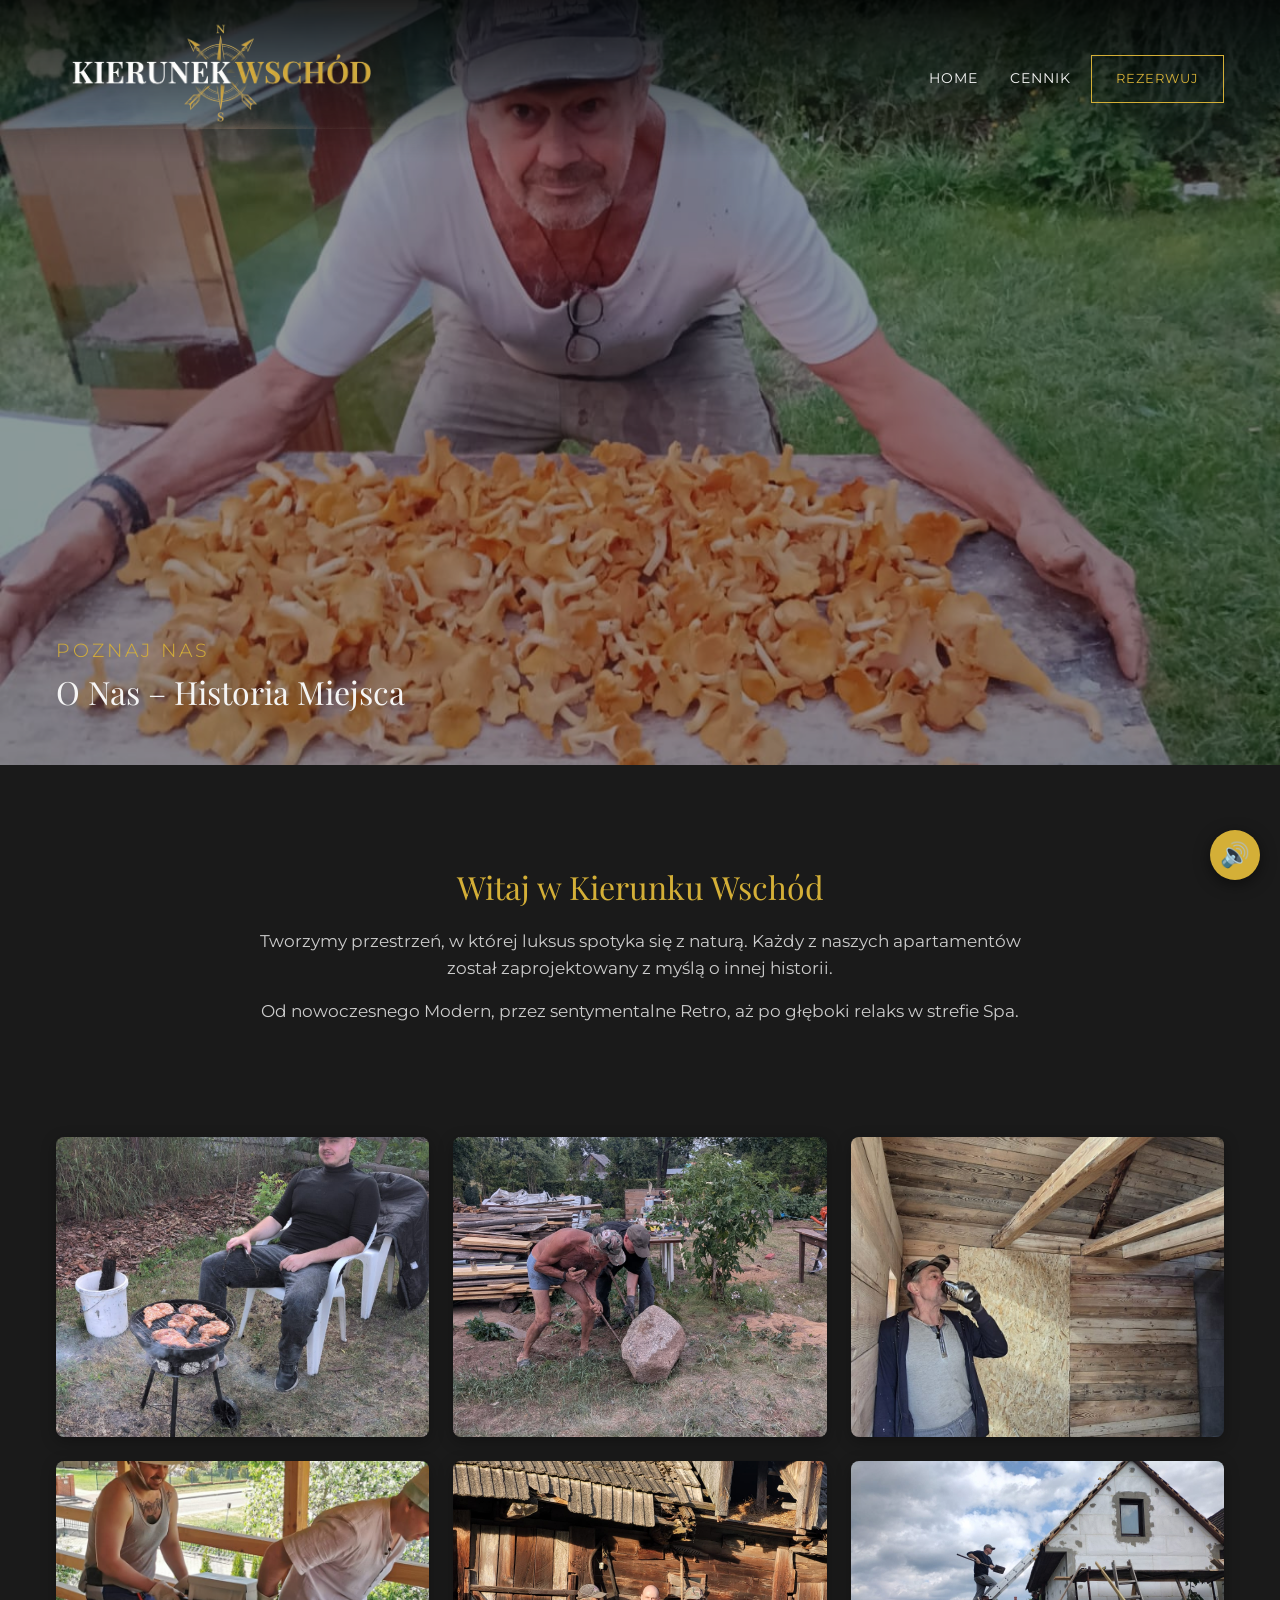
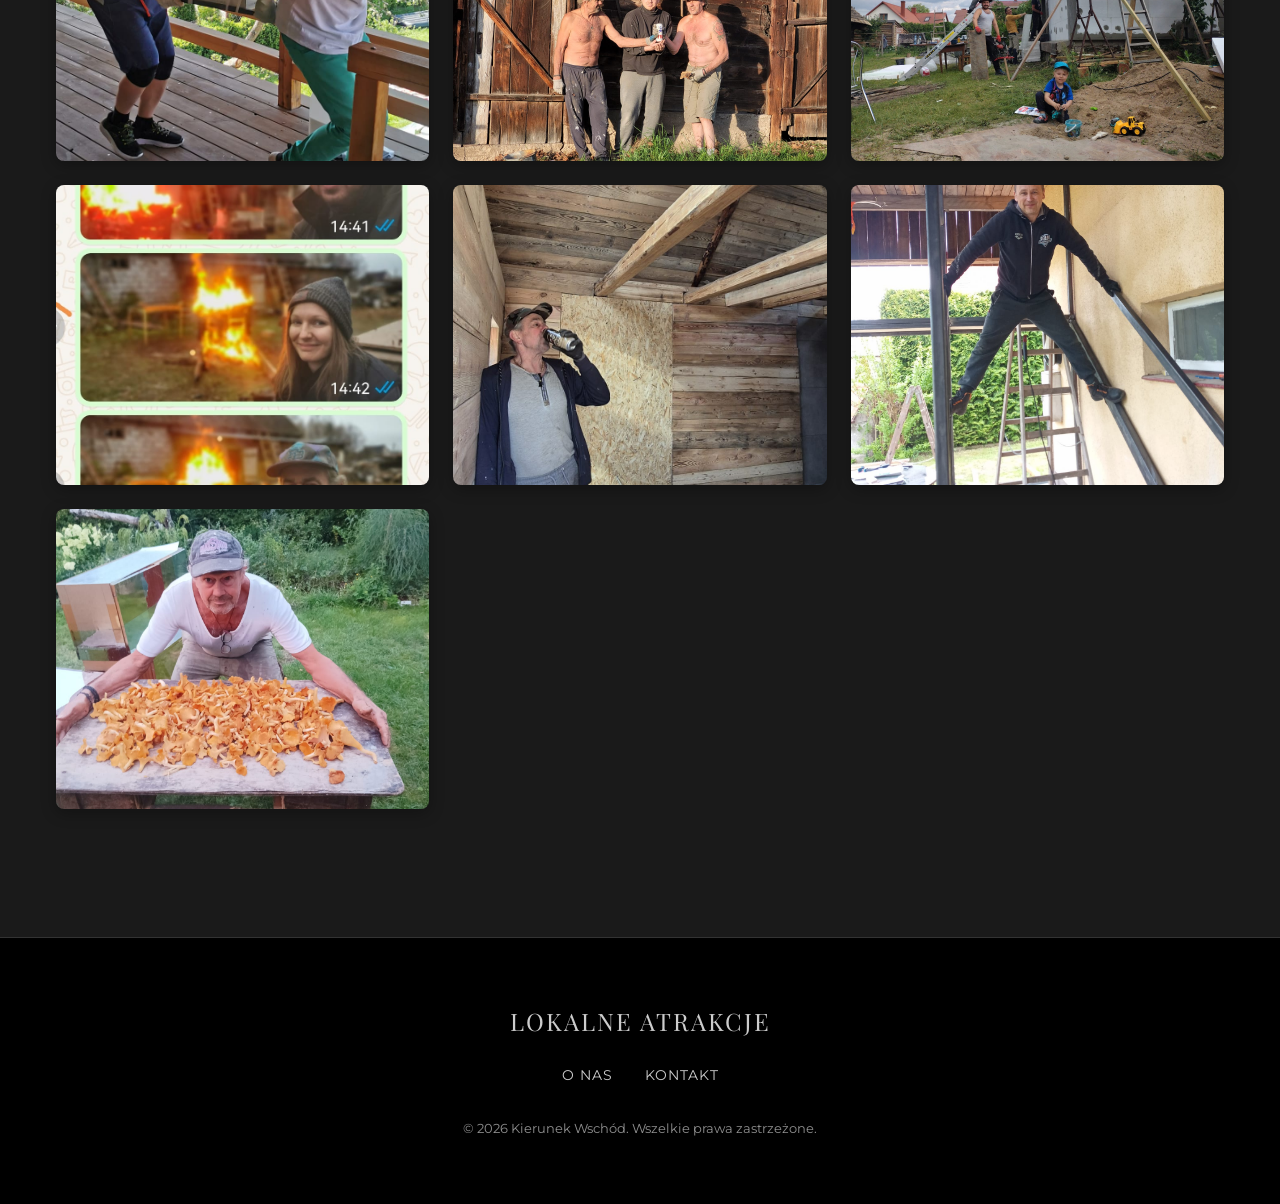
<file: about.html>
<!DOCTYPE html>
<html lang="pl">

<head>
    <meta charset="UTF-8">
    <meta name="viewport" content="width=device-width, initial-scale=1.0">
    <title>O Nas - Kierunek Wschód 2</title>

    <link rel="preconnect" href="https://fonts.googleapis.com">
    <link rel="preconnect" href="https://fonts.gstatic.com" crossorigin>
    <link
        href="https://fonts.googleapis.com/css2?family=Montserrat:wght@300;400;600&family=Playfair+Display:ital,wght@0,400;0,600;1,400&display=swap"
        rel="stylesheet">
    <link rel="stylesheet" href="css/style.css">
</head>

<body>

    <header class="site-header">
        <div class="container nav-container">
            <a href="app.html" class="logo">
                <img src="assets/logo.png" alt="Kierunek Wschód" style="height: 50px; vertical-align: middle;">
            </a>
            <a href="app.html#book" class="btn-cta" data-i18n="nav-book">Rezerwuj</a>
            <nav class="nav-links">
                <a href="app.html" class="nav-link" data-i18n="nav-home">Home</a>
                <a href="prices.html" class="nav-link" data-i18n="nav-prices">Cennik</a>
            </nav>
        </div>
    </header>

    <!-- Hero Video/Image -->
    <!-- Hero Video/Image -->
    <div class="page-hero" id="hero-slideshow">
        <!-- Slideshow injected by main.js -->
        <div class="overlay"></div>
        <div class="container page-hero-content">
            <div class="hero-subtitle" data-i18n="about-hero-sub">Poznaj Nas</div>
            <h1 data-i18n="about-hero-title">O Nas – Historia Miejsca</h1>
            <div class="scroll-hint">
                <div class="mouse">
                    <div class="wheel"></div>
                </div>
            </div>
        </div>
    </div>

    <main class="container detail-layout" style="grid-template-columns: 1fr;">

        <!-- Full Width Content -->
        <article class="detail-content" style="text-align: center; max-width: 800px; margin: 0 auto;">
            <h2 data-i18n="about-main-title">Witaj w Kierunku Wschód</h2>
            <p data-i18n="about-text-1">
                Tworzymy przestrzeń, w której luksus spotyka się z naturą. Każdy z naszych apartamentów został
                zaprojektowany z myślą o innej historii i innym rodzaju wypoczynku.
            </p>
            <p data-i18n="about-text-2">
                Od nowoczesnego, przestronnego apartamentu Modern, przez sentymentalną podróż w czasie w stylu Retro,
                aż po głęboki relaks w strefie Spa & Garden.
            </p>
        </article>

        <!-- Gallery Grid -->
        <section class="gallery-grid">
            <div class="gallery-item">
                <img src="assets/about us/3.jpeg" alt="About Us" loading="lazy">
            </div>
            <div class="gallery-item">
                <img src="assets/about us/4.jpeg" alt="About Us" loading="lazy">
            </div>
            <div class="gallery-item">
                <img src="assets/about us/5.jpeg" alt="About Us" loading="lazy">
            </div>
            <div class="gallery-item">
                <img src="assets/about us/6.jpeg" alt="About Us" loading="lazy">
            </div>
            <div class="gallery-item">
                <img src="assets/about us/7.jpeg" alt="About Us" loading="lazy">
            </div>
            <div class="gallery-item">
                <img src="assets/about us/WhatsApp Image 2026-01-16 at 07.47.56.jpeg" alt="About Us" loading="lazy">
            </div>
            <div class="gallery-item">
                <img src="assets/about us/WhatsApp Image 2026-01-16 at 07.48.37 (4).jpeg" alt="About Us" loading="lazy">
            </div>
            <div class="gallery-item">
                <img src="assets/about us/WhatsApp Image 2026-01-16 at 07.49.55.jpeg" alt="About Us" loading="lazy">
            </div>
            <div class="gallery-item">
                <img src="assets/about us/WhatsApp Image 2026-01-16 at 08.05.41.jpeg" alt="About Us" loading="lazy">
            </div>
            <div class="gallery-item">
                <img src="assets/about us/WhatsApp Image 2026-01-16 at 08.07.31.jpeg" alt="About Us" loading="lazy">
            </div>
        </section>

    </main>

    <footer class="site-footer">
        <div class="container">
            <a href="attractions.html" class="footer-highlight-link" data-i18n="nav-attractions">Atrakcje na
                Podlasiu</a>
            <div class="footer-bottom-links">
                <a href="about.html" data-i18n="nav-about">O nas</a>
                <a href="index.html#contact" data-i18n="nav-contact">Kontakt</a>
            </div>
            <p data-i18n="footer-rights" style="margin-top: 2rem; font-size: 0.8rem; opacity: 0.7;">&copy; 2026 Kierunek
                Wschód. All Rights Reserved.</p>
        </div>
    </footer>

    <script src="js/translations.js"></script>
    <script src="js/i18n.js"></script>
    <script src="js/main.js"></script>
    <!-- Simple Lightbox Logic (Optional, using exist styles) -->
    <script>
        // Use existing page fade in
    </script>
    <script src="js/audio.js"></script>
</body>

</html>
</file>
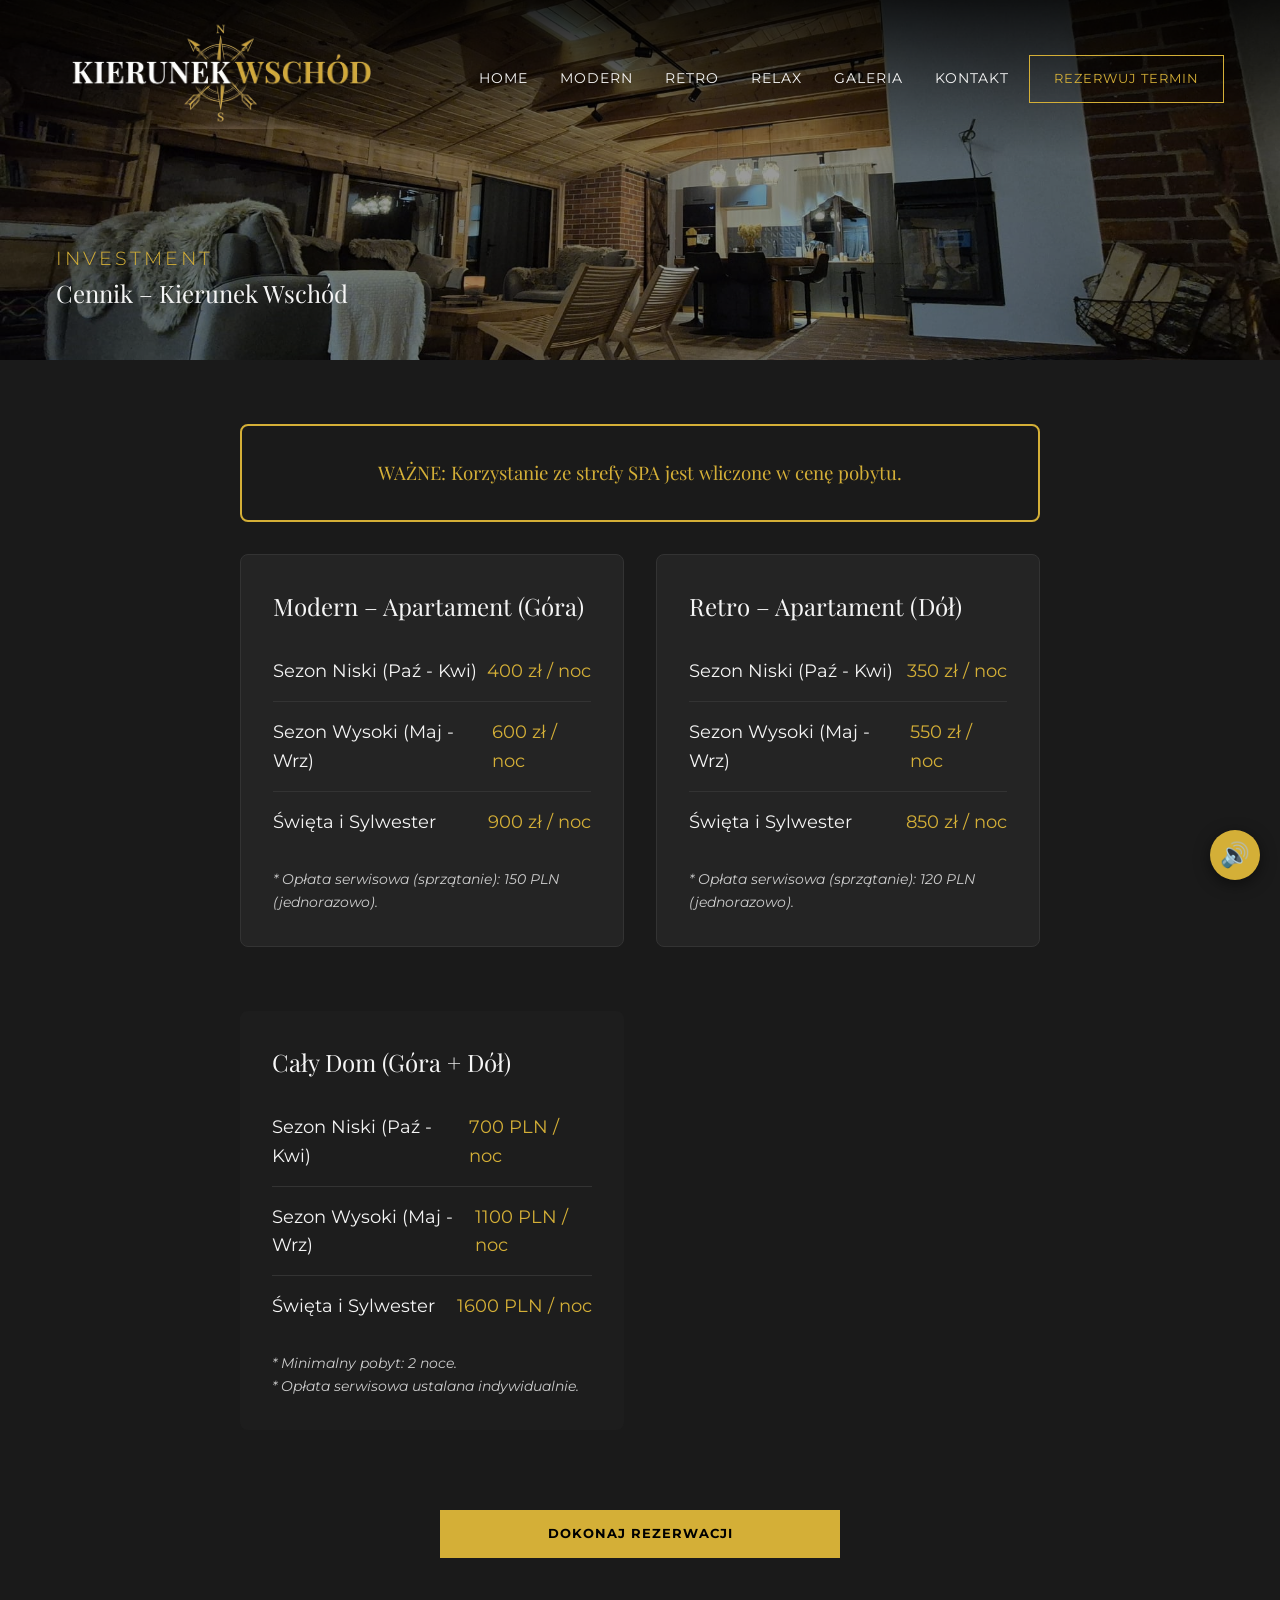
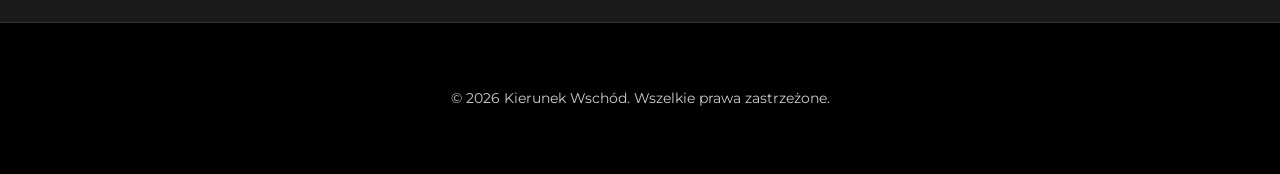
<file: prices.html>
<!DOCTYPE html>
<html lang="pl">

<head>
    <meta charset="UTF-8">
    <meta name="viewport" content="width=device-width, initial-scale=1.0">
    <title>Cennik - Kierunek Wschód</title>
    <link
        href="https://fonts.googleapis.com/css2?family=Montserrat:wght@300;400;600&family=Playfair+Display:ital,wght@0,400;0,600;1,400&display=swap"
        rel="stylesheet">
    <link rel="stylesheet" href="css/style.css">
</head>

<body>

    <header class="site-header">
        <div class="container nav-container">
            <a href="app.html" class="logo">
                <img src="assets/logo.png" alt="Kierunek Wschód" style="height: 50px; vertical-align: middle;">
            </a>
            <nav class="nav-links">
                <a href="app.html" class="nav-link" data-i18n="nav-home">Home</a>
                <a href="modern.html" class="nav-link" data-i18n="nav-modern">Modern</a>
                <a href="retro.html" class="nav-link" data-i18n="nav-retro">Retro</a>
                <a href="relax.html" class="nav-link" data-i18n="nav-relax">Relax</a>
                <a href="modern-gallery.html" class="nav-link" data-i18n="nav-gallery">Galeria</a>
                <a href="app.html#contact" class="nav-link" data-i18n="nav-contact">Kontakt</a>
            </nav>
            <a href="#book" class="btn-cta" data-i18n="btn-book-term">Rezerwuj</a>
        </div>
    </header>

    <section class="page-hero" style="height: 40vh;">
        <div class="hero-video"
            style="background-image: url('assets/modern-boutique/WhatsApp Image 2026-01-16 at 07.48.36.jpeg'); background-size: cover; background-position: center; position: absolute; width: 100%; height: 100%;">
        </div>
        <div class="overlay"></div>
        <div class="container page-hero-content">
            <div class="hero-subtitle">Investment</div>
            <h1 data-i18n="price-page-title-main">Cennik – Kierunek Wschód</h1>
        </div>
    </section>

    <main class="container">
        <!-- SPA Note -->
        <div class="price-section" style="margin-bottom: 2rem;">
            <div class="price-card" style="border: 2px solid var(--accent-color); background: rgba(26,26,26,0.9);">
                <h3 data-i18n="price-spa-included" style="text-align: center; color: var(--accent-color); margin: 0;">
                    WAŻNE: Korzystanie ze strefy SPA jest wliczone w cenę pobytu.</h3>
            </div>
        </div>

        <div class="price-section">
            <div class="price-grid"
                style="display: grid; grid-template-columns: repeat(auto-fit, minmax(300px, 1fr)); gap: 2rem;">

                <!-- Modern (Top) -->
                <div class="price-card">
                    <h2 data-i18n="price-modern-header">Modern – Apartament (Góra)</h2>
                    <ul class="price-list">
                        <li>
                            <span data-i18n="season-low">Sezon Niski (Paź - Kwi)</span>
                            <span class="text-gold">400 <span data-i18n="price-night">PLN / noc</span></span>
                        </li>
                        <li>
                            <span data-i18n="season-high">Sezon Wysoki (Maj - Wrz)</span>
                            <span class="text-gold">600 <span data-i18n="price-night">PLN / noc</span></span>
                        </li>
                        <li>
                            <span data-i18n="season-holiday">Święta i Sylwester</span>
                            <span class="text-gold">900 <span data-i18n="price-night">PLN / noc</span></span>
                        </li>
                    </ul>
                    <div class="price-note">
                        <span data-i18n="price-clean-modern">* Opłata serwisowa (sprzątanie): 150 PLN
                            (jednorazowo).</span>
                    </div>
                </div>

                <!-- Retro (Bottom) -->
                <div class="price-card">
                    <h2 data-i18n="price-retro-header">Retro – Apartament (Dół)</h2>
                    <ul class="price-list">
                        <li>
                            <span data-i18n="season-low">Sezon Niski (Paź - Kwi)</span>
                            <span class="text-gold">350 <span data-i18n="price-night">PLN / noc</span></span>
                        </li>
                        <li>
                            <span data-i18n="season-high">Sezon Wysoki (Maj - Wrz)</span>
                            <span class="text-gold">550 <span data-i18n="price-night">PLN / noc</span></span>
                        </li>
                        <li>
                            <span data-i18n="season-holiday">Święta i Sylwester</span>
                            <span class="text-gold">850 <span data-i18n="price-night">PLN / noc</span></span>
                        </li>
                    </ul>
                    <div class="price-note">
                        <span data-i18n="price-clean-retro">* Opłata serwisowa (sprzątanie): 120 PLN
                            (jednorazowo).</span>
                    </div>
                </div>

                <!-- Whole House -->
                <div class="price-card" style="background: rgba(30,30,30,0.95); border: 1px solid var(--text-color);">
                    <h2 data-i18n="price-house-header">Cały Dom (Góra + Dół)</h2>
                    <ul class="price-list">
                        <li>
                            <span data-i18n="season-low">Sezon Niski (Paź - Kwi)</span>
                            <span class="text-gold" data-i18n="price-house-rate-low">700 PLN / noc</span>
                        </li>
                        <li>
                            <span data-i18n="season-high">Sezon Wysoki (Maj - Wrz)</span>
                            <span class="text-gold" data-i18n="price-house-rate-high">1100 PLN / noc</span>
                        </li>
                        <li>
                            <span data-i18n="season-holiday">Święta i Sylwester</span>
                            <span class="text-gold" data-i18n="price-house-rate-holiday">1600 PLN / noc</span>
                        </li>
                    </ul>
                    <div class="price-note">
                        <span data-i18n="price-min-stay">* Minimalny pobyt: 2 noce.</span><br>
                        * Opłata serwisowa ustalana indywidualnie.
                    </div>
                </div>

            </div>

            <div style="margin-top: 3rem;">
                <a href="#book" class="btn-cta"
                    style="display: block; text-align: center; background: var(--accent-color); color: #000; font-weight: 700; max-width: 400px; margin: 0 auto;"
                    data-i18n="btn-book-action">Dokonaj Rezerwacji</a>
            </div>
        </div>
    </main>

    <footer class="site-footer">
        <div class="container">
            <p data-i18n="footer-rights">&copy; 2026 Kierunek Wschód. All Rights Reserved.</p>
        </div>
    </footer>

    <script src="js/translations.js"></script>
    <script src="js/i18n.js"></script>
    <script src="js/main.js"></script>
    <script src="js/audio.js"></script>
</body>

</html>
</file>
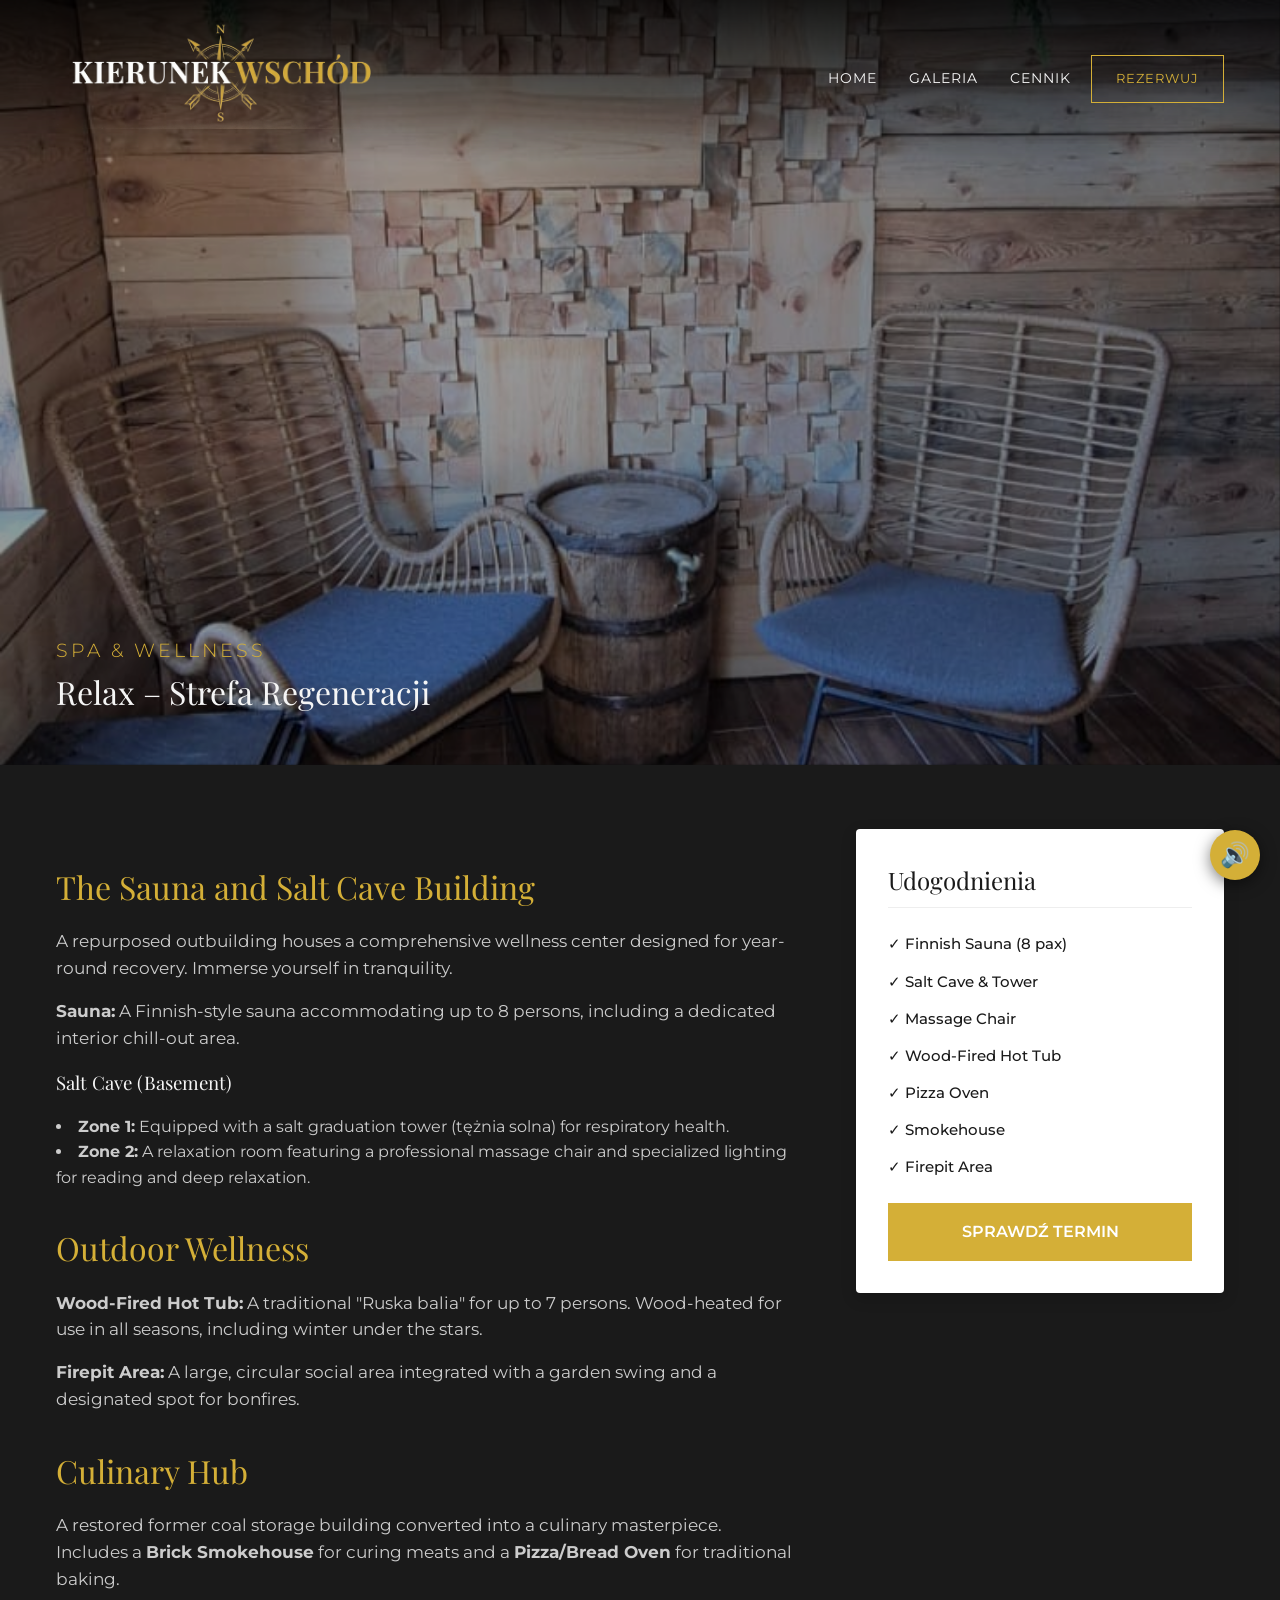
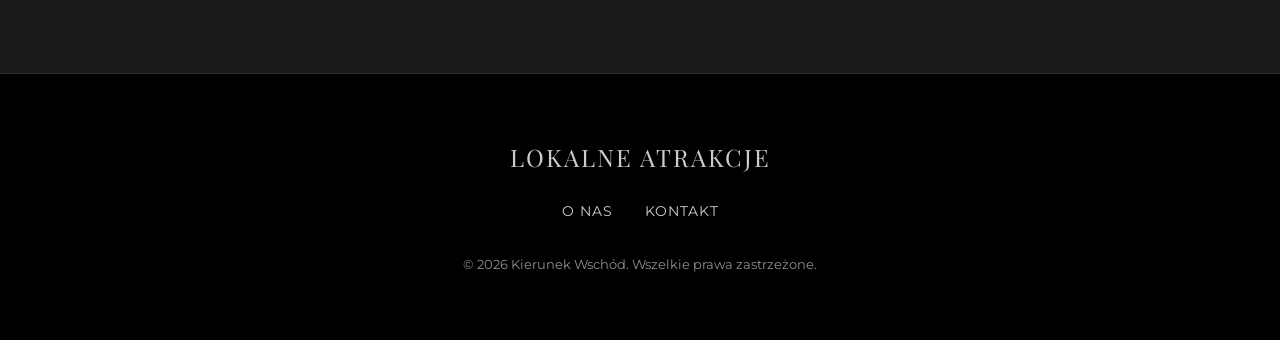
<file: relax.html>
<!DOCTYPE html>
<html lang="pl">

<head>
    <meta charset="UTF-8">
    <meta name="viewport" content="width=device-width, initial-scale=1.0">
    <title>Relax Spa - Kierunek Wschód 2</title>

    <link rel="preconnect" href="https://fonts.googleapis.com">
    <link rel="preconnect" href="https://fonts.gstatic.com" crossorigin>
    <link
        href="https://fonts.googleapis.com/css2?family=Montserrat:wght@300;400;600&family=Playfair+Display:ital,wght@0,400;0,600;1,400&display=swap"
        rel="stylesheet">
    <link rel="stylesheet" href="css/style.css">
</head>

<body>

    <header class="site-header">
        <div class="container nav-container">
            <a href="app.html" class="logo">
                <img src="assets/logo.png" alt="Kierunek Wschód" style="height: 50px; vertical-align: middle;">
            </a>
            <a href="#book" class="btn-cta" data-i18n="nav-book">Rezerwuj</a>
            <nav class="nav-links">
                <a href="app.html" class="nav-link" data-i18n="nav-home">Home</a>
                <a href="relax-gallery.html" class="nav-link" data-i18n="nav-gallery">Galeria</a>
                <a href="prices.html" class="nav-link" data-i18n="nav-prices">Cennik</a>
            </nav>
        </div>
    </header>

    <!--    <!-- Hero Video/Image -->
    <div class="page-hero">
        <div class="hero-bg-slideshow" id="hero-slideshow">
            <!-- Slides injected by JS -->
        </div>
        <div class="overlay"></div>
        <div class="container page-hero-content">
            <div class="hero-subtitle" data-i18n="relax-hero-sub">Wellness & Nature</div>
            <h1 data-i18n="relax-hero-title">Relax – Spa & Garden</h1>
        </div>
        <!-- Scroll Hint -->
        <div class="scroll-hint"
            onclick="document.querySelector('.detail-layout').scrollIntoView({behavior: 'smooth'})">
            <div class="mouse">
                <div class="wheel"></div>
            </div>
            <div>
                <span class="scroll-arrow"></span>
                <span class="scroll-arrow"></span>
                <span class="scroll-arrow"></span>
            </div>
        </div>
    </div>

    <main class="container detail-layout">

        <!-- Left Content -->
        <article class="detail-content">
            <h2>The Sauna and Salt Cave Building</h2>
            <p>
                A repurposed outbuilding houses a comprehensive wellness center designed for year-round recovery.
                Immerse yourself in tranquility.
            </p>
            <p><strong>Sauna:</strong> A Finnish-style sauna accommodating up to 8 persons, including a dedicated
                interior chill-out area.</p>

            <h3>Salt Cave (Basement)</h3>
            <ul>
                <li><strong>Zone 1:</strong> Equipped with a salt graduation tower (tężnia solna) for respiratory
                    health.</li>
                <li><strong>Zone 2:</strong> A relaxation room featuring a professional massage chair and specialized
                    lighting for reading and deep relaxation.</li>
            </ul>

            <h2>Outdoor Wellness</h2>
            <p><strong>Wood-Fired Hot Tub:</strong> A traditional "Ruska balia" for up to 7 persons. Wood-heated for use
                in all seasons, including winter under the stars.</p>
            <p><strong>Firepit Area:</strong> A large, circular social area integrated with a garden swing and a
                designated spot for bonfires.</p>

            <h2>Culinary Hub</h2>
            <p>
                A restored former coal storage building converted into a culinary masterpiece.
                Includes a <strong>Brick Smokehouse</strong> for curing meats and a <strong>Pizza/Bread Oven</strong>
                for traditional baking.
            </p>
        </article>

        <!-- Right Sidebar -->
        <aside class="detail-sidebar">
            <div class="amenities-box">
                <h3>Udogodnienia</h3>
                <ul class="amenities-list">
                    <li>✓ Finnish Sauna (8 pax)</li>
                    <li>✓ Salt Cave & Tower</li>
                    <li>✓ Massage Chair</li>
                    <li>✓ Wood-Fired Hot Tub</li>
                    <li>✓ Pizza Oven</li>
                    <li>✓ Smokehouse</li>
                    <li>✓ Firepit Area</li>
                </ul>
                <a href="#book" class="btn-book-sidebar">Sprawdź Termin</a>
            </div>
        </aside>

    </main>

    <!-- Cross-sell removed per user request -->
    <footer class="site-footer">
        <div class="container">
            <a href="attractions.html" class="footer-highlight-link" data-i18n="nav-attractions">Atrakcje na
                Podlasiu</a>
            <div class="footer-bottom-links">
                <a href="about.html" data-i18n="nav-about">O nas</a>
                <a href="index.html#contact" data-i18n="nav-contact">Kontakt</a>
            </div>
            <p data-i18n="footer-rights" style="margin-top: 2rem; font-size: 0.8rem; opacity: 0.7;">&copy; 2026 Kierunek
                Wschód. All Rights Reserved.</p>
        </div>
    </footer>

    <script src="js/translations.js"></script>
    <script src="js/i18n.js"></script>
    <script src="js/main.js"></script>
    <script src="js/audio.js"></script>
</body>

</html>
</file>
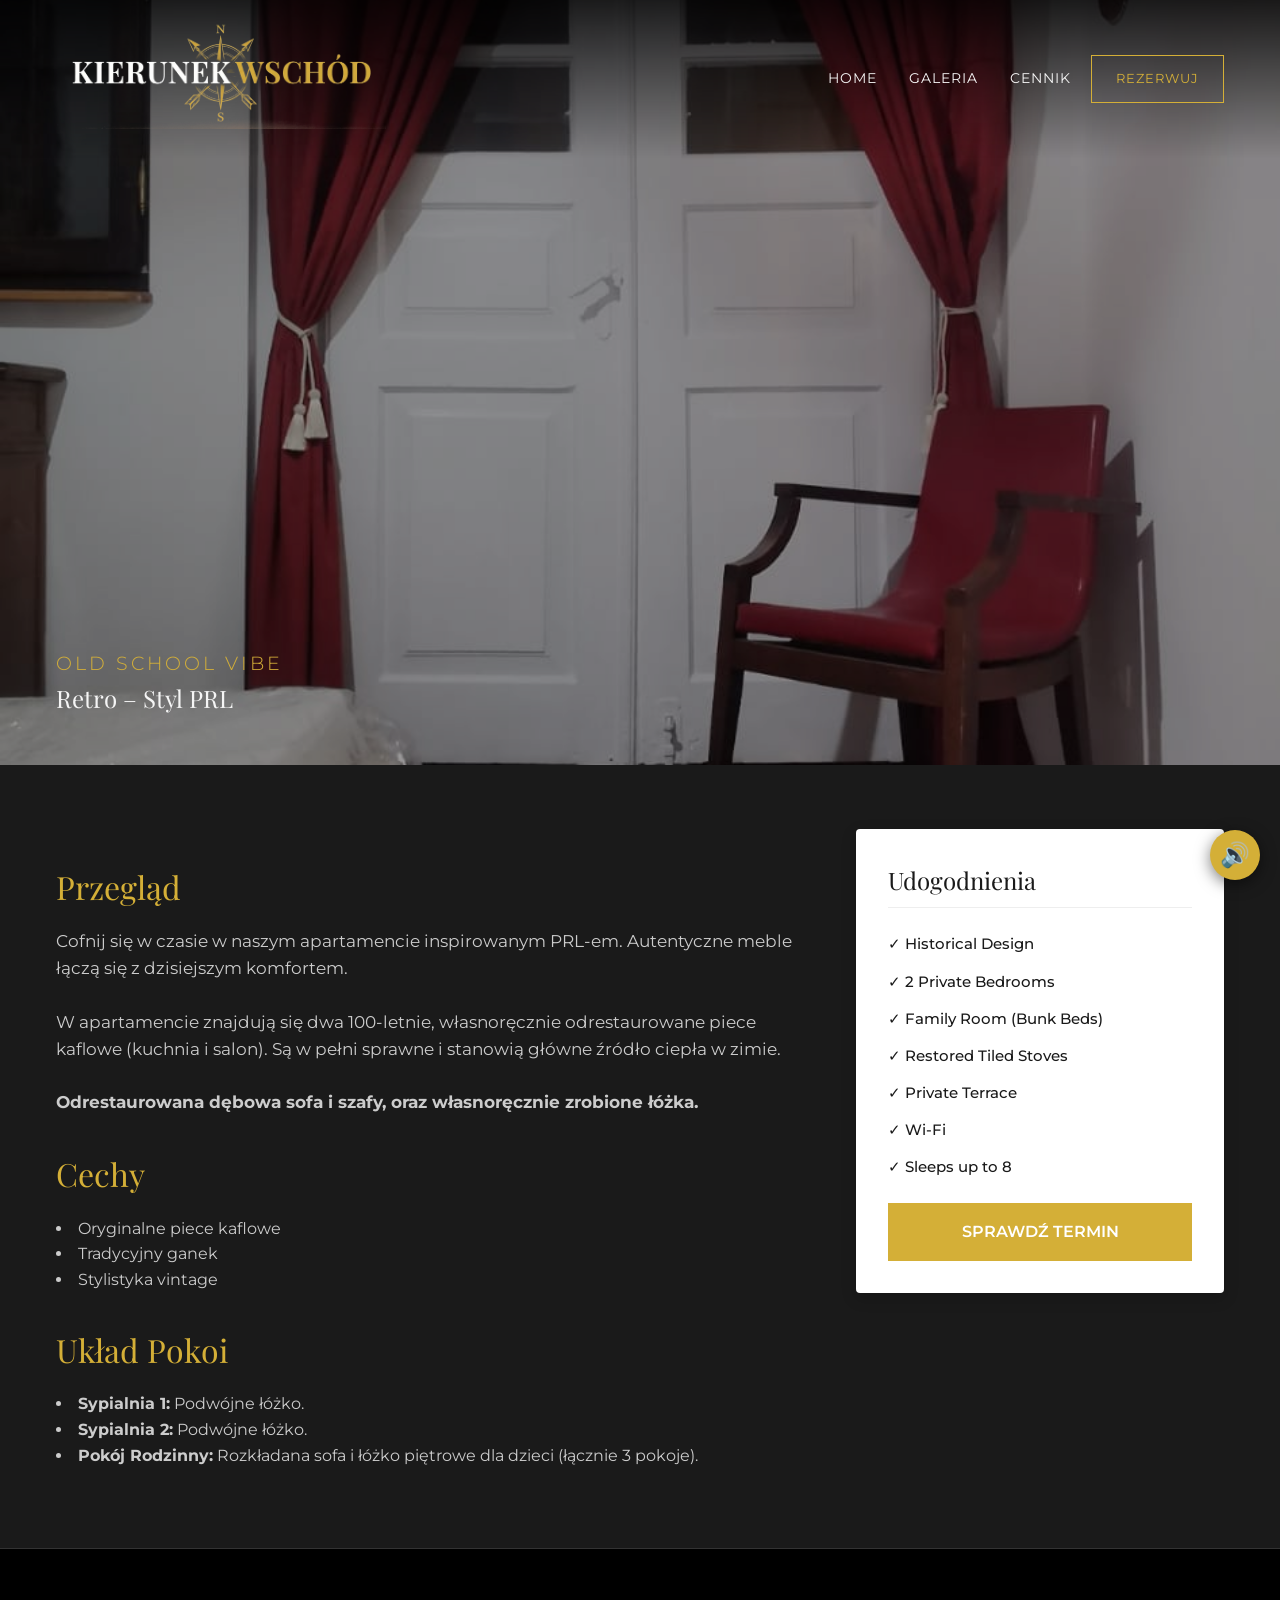
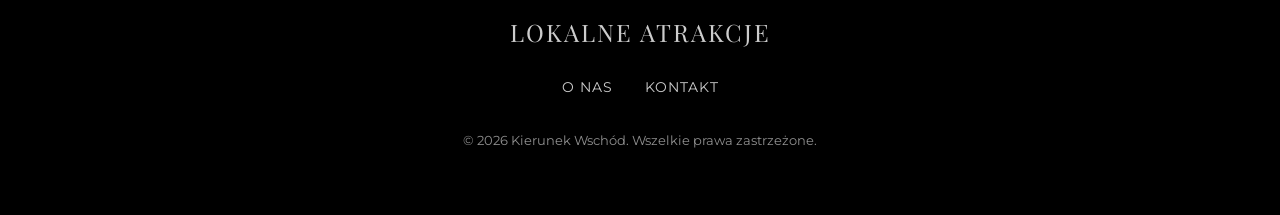
<file: retro.html>
<!DOCTYPE html>
<html lang="pl">

<head>
    <meta charset="UTF-8">
    <meta name="viewport" content="width=device-width, initial-scale=1.0">
    <title>Retro Apartment - Kierunek Wschód 2</title>

    <link rel="preconnect" href="https://fonts.googleapis.com">
    <link rel="preconnect" href="https://fonts.gstatic.com" crossorigin>
    <link
        href="https://fonts.googleapis.com/css2?family=Montserrat:wght@300;400;600&family=Playfair+Display:ital,wght@0,400;0,600;1,400&display=swap"
        rel="stylesheet">
    <link rel="stylesheet" href="css/style.css">
</head>

<body>

    <header class="site-header">
        <div class="container nav-container">
            <a href="app.html" class="logo">
                <img src="assets/logo.png" alt="Kierunek Wschód" style="height: 50px; vertical-align: middle;">
            </a>
            <a href="#book" class="btn-cta" data-i18n="nav-book">Rezerwuj</a>
            <nav class="nav-links">
                <a href="app.html" class="nav-link" data-i18n="nav-home">Home</a>
                <a href="retro-gallery.html" class="nav-link" data-i18n="nav-gallery">Galeria</a>
                <a href="prices.html" class="nav-link" data-i18n="nav-prices">Cennik</a>
            </nav>
        </div>
    </header>

    <!-- Hero Video/Image -->
    <section class="page-hero">
        <div class="hero-bg-slideshow" id="hero-slideshow">
            <!-- Slides injected by JS -->
        </div>
        <div class="overlay"></div>
        <div class="container page-hero-content">
            <div class="hero-subtitle" data-i18n="retro-hero-sub">Old School Vibe</div>
            <h1 data-i18n="retro-hero-title">Retro – PRL Style</h1>
        </div>
        <!-- Scroll Hint -->
        <div class="scroll-hint"
            onclick="document.querySelector('.detail-layout').scrollIntoView({behavior: 'smooth'})">
            <div class="mouse">
                <div class="wheel"></div>
            </div>
            <div>
                <span class="scroll-arrow"></span>
                <span class="scroll-arrow"></span>
                <span class="scroll-arrow"></span>
            </div>
        </div>
    </section>

    <main class="container detail-layout">

        <!-- Left Content -->
        <article class="detail-content">
            <h2 data-i18n="retro-over-title">Overview</h2>
            <p data-i18n="retro-over-text">
                Step back in time...
            </p>

            <h2 data-i18n="retro-features-title">Interior Features</h2>
            <ul data-i18n="retro-features-list">
                <!-- Filled by JS -->
            </ul>

            <h2 data-i18n="retro-bed-title">Room Layout</h2>
            <ul data-i18n="retro-bed-list">
                <!-- Filled by JS -->
            </ul>
        </article>

        <!-- Right Sidebar -->
        <aside class="detail-sidebar">
            <div class="amenities-box">
                <h3>Udogodnienia</h3>
                <ul class="amenities-list">
                    <li>✓ Historical Design</li>
                    <li>✓ 2 Private Bedrooms</li>
                    <li>✓ Family Room (Bunk Beds)</li>
                    <li>✓ Restored Tiled Stoves</li>
                    <li>✓ Private Terrace</li>
                    <li>✓ Wi-Fi</li>
                    <li>✓ Sleeps up to 8</li>
                </ul>
                <a href="#book" class="btn-book-sidebar">Sprawdź Termin</a>
            </div>
        </aside>

    </main>

    <!-- Cross-sell removed per user request -->
    <footer class="site-footer">
        <div class="container">
            <a href="attractions.html" class="footer-highlight-link" data-i18n="nav-attractions">Atrakcje na
                Podlasiu</a>
            <div class="footer-bottom-links">
                <a href="about.html" data-i18n="nav-about">O nas</a>
                <a href="index.html#contact" data-i18n="nav-contact">Kontakt</a>
            </div>
            <p data-i18n="footer-rights" style="margin-top: 2rem; font-size: 0.8rem; opacity: 0.7;">&copy; 2026 Kierunek
                Wschód. All Rights Reserved.</p>
        </div>
    </footer>

    <script src="js/translations.js"></script>
    <script src="js/i18n.js"></script>
    <script src="js/main.js"></script>
    <script src="js/audio.js"></script>
</body>

</html>
</file>
<file: css/style.css>
/* 
 * Kierunek Wschód 2 - Main Stylesheet 
 * Dark Theme with Sunrise Gold Accents
 */

:root {
    /* Colors */
    --bg-primary: #1a1a1a;
    --bg-secondary: #242424;
    --text-primary: #f5f5f5;
    --text-secondary: #cccccc;
    --accent-color: #D4AF37;
    /* Sunrise Gold */
    --accent-hover: #F2C94C;
    --border-color: #333333;

    /* Typography */
    --font-heading: 'Playfair Display', serif;
    --font-body: 'Montserrat', sans-serif;

    /* Spacing */
    --spacing-sm: 1rem;
    --spacing-md: 2rem;
    --spacing-lg: 4rem;
    --container-width: 1200px;
}

* {
    box-sizing: border-box;
    margin: 0;
    padding: 0;
}

html {
    background-color: var(--bg-primary);
    scroll-behavior: smooth;
    /* Ensure dark bg while body is transparent */
}

body {
    background-color: var(--bg-primary);
    color: var(--text-primary);
    font-family: var(--font-body);
    line-height: 1.6;
    opacity: 0;
    transition: opacity 0.6s ease-in-out;
}

body.loaded {
    opacity: 1;
}

/* Global Text Reveal Animation */
@keyframes fadeUp {
    from {
        opacity: 0;
        transform: translateY(30px);
    }

    to {
        opacity: 1;
        transform: translateY(0);
    }
}

.animate-on-scroll {
    opacity: 0;
    transform: translateY(30px);
    transition: opacity 0.8s ease-out, transform 0.8s ease-out;
}

.animate-on-scroll.is-visible {
    opacity: 1;
    transform: translateY(0);
}

h1,
h2,
h3,
h4 {
    font-family: var(--font-heading);
    font-weight: 400;
    margin-bottom: var(--spacing-sm);
}

a {
    color: inherit;
    text-decoration: none;
    transition: color 0.3s ease;
}

.container {
    max-width: var(--container-width);
    margin: 0 auto;
    padding: 0 var(--spacing-sm);
}

/* --- Header & Navigation --- */
.site-header {
    position: fixed;
    top: 0;
    width: 100%;
    z-index: 1000;
    padding: 1.5rem 0;
    background: linear-gradient(to bottom, rgba(0, 0, 0, 0.8), transparent);
    transition: background-color 0.3s ease;
}

.site-header.scrolled {
    background-color: var(--bg-primary);
    box-shadow: 0 2px 10px rgba(0, 0, 0, 0.3);
}

.nav-container {
    display: flex;
    justify-content: space-between;
    align-items: center;
}

.logo img {
    height: 110px !important;
    transform: translateY(-5px);
    /* Raised slightly as requested */
}

.logo {
    font-family: var(--font-heading);
    font-size: 1.8rem;
    font-weight: 700;
    letter-spacing: 1px;
    color: var(--text-primary);
    display: flex;
    align-items: center;
}

.nav-links {
    display: flex;
    gap: 2rem;
}

.nav-link {
    font-size: 0.9rem;
    text-transform: uppercase;
    letter-spacing: 1px;
    position: relative;
}

.nav-link::after {
    content: '';
    position: absolute;
    bottom: -5px;
    left: 0;
    width: 0;
    height: 1px;
    background-color: var(--accent-color);
    transition: width 0.3s ease;
}

.nav-link:hover::after {
    width: 100%;
}

.btn-cta {
    background-color: transparent;
    border: 1px solid var(--accent-color);
    color: var(--accent-color);
    padding: 0.8rem 1.5rem;
    text-transform: uppercase;
    font-size: 0.8rem;
    letter-spacing: 1px;
    cursor: pointer;
    transition: all 0.3s ease;
}

.btn-cta:hover {
    background-color: var(--accent-color);
    color: var(--bg-primary);
}

/* --- Hero Section --- */
.hero {
    height: 100vh;
    height: 100vh;
    /* Background is now handled by inner slides */
    background-color: #000;
    display: flex;
    text-align: center;
    position: relative;
    overflow: hidden;
    /* Ensure slides don't overflow */
    justify-content: center;
    align-items: center;
}

/* Hero Slideshow Styles */
.hero-bg-slideshow {
    position: absolute;
    top: 0;
    left: 0;
    width: 100%;
    height: 100%;
    z-index: 0;
}

.hero-bg {
    position: absolute;
    top: 0;
    left: 0;
    width: 100%;
    height: 100%;
    background-size: cover;
    background-position: center;
    background-color: #000;
    opacity: 0;
    transform: scale(1.1);
    /* Start zoomed in */
    transition: opacity 2s ease-in-out, transform 0s linear 2s;
    /* Reset transform AFTER fade out (2s delay) */
    will-change: transform, opacity;
}

.hero-bg.active {
    opacity: 1;
    transform: scale(1.0);
    /* Zoom out */
    transition: opacity 2s ease-in-out, transform 12s ease-out;
    /* Smooth zoom out */
}

/* Ensure content is above slideshow */
.hero-content {
    position: relative;
    z-index: 2;
}

.hero-content h1 {
    font-size: 4rem;
    margin-bottom: 1rem;
    letter-spacing: 2px;
}

.hero-subtitle {
    font-size: 1.2rem;
    font-weight: 300;
    letter-spacing: 3px;
    text-transform: uppercase;
    color: var(--accent-color);
}

/* --- Apartments Carousel / List --- */
.section-apartments {
    padding: var(--spacing-lg) 0;
}

.section-title {
    text-align: center;
    font-size: 2.5rem;
    margin-bottom: var(--spacing-lg);
}

.apartment-grid {
    display: grid;
    grid-template-columns: repeat(auto-fit, minmax(350px, 1fr));
    gap: 2rem;
}

.apartment-card {
    background-color: var(--bg-secondary);
    border: 1px solid var(--border-color);
    transition: transform 0.3s ease;
    overflow: hidden;
}

.apartment-card:hover {
    transform: translateY(-5px);
}

.apt-image {
    height: 250px;
    background-color: #333;
    background-size: cover;
    background-position: center;
    position: relative;
}

.apt-tag {
    position: absolute;
    top: 1rem;
    left: 1rem;
    background-color: var(--accent-color);
    color: var(--bg-primary);
    padding: 0.3rem 0.8rem;
    font-size: 0.7rem;
    text-transform: uppercase;
    font-weight: 600;
}

.apt-details {
    padding: 2rem;
}

.apt-title {
    font-size: 1.5rem;
    margin-bottom: 0.5rem;
}

.apt-desc {
    color: var(--text-secondary);
    font-size: 0.9rem;
    margin-bottom: 1.5rem;
    display: -webkit-box;
    -webkit-line-clamp: 3;
    line-clamp: 3;
    -webkit-box-orient: vertical;
    overflow: hidden;
}

/* ... */

.detail-content {
    /* Left Column */
    position: relative;
}

.apt-link {
    color: var(--accent-color);
    text-transform: uppercase;
    font-size: 0.8rem;
    letter-spacing: 1px;
    font-weight: 600;
    display: inline-flex;
    align-items: center;
    gap: 0.5rem;
}

.apt-link:hover {
    color: var(--accent-hover);
}

/* --- Footer --- */
.site-footer {
    background-color: #000;
    padding: var(--spacing-lg) 0;
    border-top: 1px solid var(--border-color);
    margin-top: var(--spacing-lg);
    font-size: 0.9rem;
    color: var(--text-secondary);
    text-align: center;
}

/* --- Utilities --- */
.text-gold {
    color: var(--accent-color);
}

/* --- Detail Pages (T-Layout) --- */
.page-hero {
    height: 85vh;
    position: relative;
    display: flex;
    align-items: flex-end;
    margin-bottom: var(--spacing-lg);
    overflow: hidden;
}

.hero-video {
    position: absolute;
    top: 0;
    left: 0;
    width: 100%;
    height: 100%;
    object-fit: cover;
    z-index: 0;
}

.overlay {
    position: absolute;
    top: 0;
    left: 0;
    width: 100%;
    height: 100%;
    background: rgba(0, 0, 0, 0.4);
    z-index: 1;
}

.page-hero-content {
    position: relative;
    z-index: 2;
    padding-bottom: var(--spacing-md);
    width: 100%;
}

.detail-layout {
    display: grid;
    grid-template-columns: 2fr 1fr;
    /* 66% - 33% Split */
    gap: var(--spacing-lg);
    position: relative;
}

/* .detail-content { Left Column } */

.detail-content h2 {
    font-size: 2rem;
    margin-top: var(--spacing-md);
    margin-bottom: 1rem;
    color: var(--accent-color);
}

.detail-content p {
    margin-bottom: 1rem;
    color: var(--text-secondary);
    font-size: 1.05rem;
}

.detail-content ul {
    list-style-position: inside;
    margin-bottom: 1rem;
    color: var(--text-secondary);
}

.detail-sidebar {
    /* Right Column - Sticky */
    position: sticky;
    top: 100px;
    /* Offset for fixed header */
    height: fit-content;
}

.amenities-box {
    background-color: #fff;
    color: #1a1a1a;
    /* Dark text on white box */
    padding: 2rem;
    border-radius: 4px;
    box-shadow: 0 5px 15px rgba(0, 0, 0, 0.2);
}

.amenities-box h3 {
    font-family: var(--font-heading);
    margin-bottom: 1.5rem;
    font-size: 1.5rem;
    border-bottom: 1px solid #eee;
    padding-bottom: 0.5rem;
}

.amenities-list {
    list-style: none;
    display: grid;
    grid-template-columns: 1fr;
    gap: 0.8rem;
}

.amenities-list li {
    display: flex;
    align-items: center;
    gap: 0.5rem;
    font-size: 0.95rem;
    font-weight: 500;
}

.btn-book-sidebar {
    display: block;
    width: 100%;
    background-color: var(--accent-color);
    color: #fff;
    text-align: center;
    padding: 1rem;
    margin-top: 1.5rem;
    text-transform: uppercase;
    font-weight: 600;
    transition: background-color 0.3s;
}

.btn-book-sidebar:hover {
    background-color: var(--accent-hover);
}

/* --- Gallery Styles --- */
.gallery-grid {
    display: grid;
    grid-template-columns: repeat(auto-fit, minmax(300px, 1fr));
    gap: 1.5rem;
    margin-top: 2rem;
    margin-bottom: 4rem;
}

.gallery-item {
    height: 300px;
    border-radius: 8px;
    overflow: hidden;
    position: relative;
    cursor: pointer;
    box-shadow: 0 4px 15px rgba(0, 0, 0, 0.3);
    transition: transform 0.3s ease;
}

.gallery-item:hover {
    transform: translateY(-5px);
}

.gallery-item img,
.gallery-item video {
    width: 100%;
    height: 100%;
    object-fit: cover;
    transition: transform 0.5s ease;
}

.gallery-item:hover img {
    transform: scale(1.05);
    /* Subtle zoom on hover */
}

/* --- Price Page Styles --- */
.price-section {
    max-width: 800px;
    margin: 0 auto var(--spacing-lg) auto;
}

.price-card {
    background-color: var(--bg-secondary);
    border: 1px solid var(--border-color);
    padding: 2rem;
    border-radius: 8px;
    margin-bottom: 2rem;
}

.price-list {
    list-style: none;
    margin-top: 1rem;
}

.price-list li {
    display: flex;
    justify-content: space-between;
    padding: 1rem 0;
    border-bottom: 1px solid var(--border-color);
    font-size: 1.1rem;
}

.price-list li:last-child {
    border-bottom: none;
}

.price-note {
    font-size: 0.9rem;
    color: var(--text-secondary);
    margin-top: 1rem;
    font-style: italic;
}

/* Responsive Maps/Content */
.map-responsive {
    overflow: hidden;
    padding-bottom: 56.25%;
    position: relative;
    height: 0;
}

.map-responsive iframe {
    left: 0;
    top: 0;
    height: 100%;
    width: 100%;
    position: absolute;
}

/* Responsive */
@media (max-width: 768px) {
    .nav-container {
        flex-direction: column;
        gap: 1.5rem;
        padding-bottom: 1rem;
    }

    .logo {
        /* Centered vertically between top (padding) and bottom elements (Book btn) */
        margin-bottom: 0.5rem;
        width: 100%;
        justify-content: center;
    }

    .nav-links {
        display: none;
        /* Hide standard nav on mobile if implicit, or stack it? User focused on Logo position. Let's stack but maybe hide to simplify "Logo between Top and Book" */
        /* Actually, if we hide nav links on mobile (as is common without hamburger), we get Logo -> Book Btn. This fits the description perfectly. */
        /* But we need a way to navigate. Let's assume for now we keep them or stack them. */
        /* "miedzy top a rezerwuj" implies Book is visible. */
        flex-direction: column;
        gap: 1rem;
        align-items: center;
    }

    .detail-layout {
        grid-template-columns: 1fr;
        /* Stack on mobile */
    }

    .detail-sidebar {
        position: static;
        margin-top: 2rem;
    }

    .hero-content h1 {
        font-size: 2.5rem;
    }

    /* Ensure footer links stack nicely */
    .footer-links {
        flex-direction: column;
        gap: 1rem;
    }
}

/* Footer Highlights */
.footer-highlight-link {
    display: block;
    font-family: var(--font-heading);
    font-size: 1.5rem;
    color: var(--primary-gold);
    text-transform: uppercase;
    margin-bottom: 1.5rem;
    letter-spacing: 2px;
    transition: transform 0.3s ease, color 0.3s ease;
}

.footer-highlight-link:hover {
    transform: scale(1.05);
    color: #fff;
}

/* Footer Bottom Links Group */
.footer-bottom-links {
    display: flex;
    gap: 2rem;
    justify-content: center;
    font-size: 0.9rem;
    text-transform: uppercase;
    letter-spacing: 1px;
}

@media (max-width: 768px) {
    .footer-bottom-links {
        flex-direction: column;
        gap: 1rem;
    }
}

/* --- Music Control --- */
.music-control {
    cursor: pointer;
    box-shadow: 0 4px 15px rgba(0, 0, 0, 0.5);
    transition: transform 0.3s ease, background-color 0.3s ease;
}

.music-control:hover {
    transform: scale(1.1);
    background-color: var(--accent-hover) !important;
}

/* --- Gallery Lightbox --- */
.lightbox-overlay {
    position: fixed;
    top: 0;
    left: 0;
    width: 100vw;
    height: 100vh;
    background: rgba(0, 0, 0, 0.95);
    z-index: 10000;
    opacity: 0;
    pointer-events: none;
    transition: opacity 0.5s ease;
}

.lightbox-overlay.active {
    opacity: 1;
    pointer-events: auto;
    cursor: zoom-out;
}

.lightbox-image {
    position: fixed;
    z-index: 10001;
    transition: all 0.6s cubic-bezier(0.22, 1, 0.36, 1);
    /* Elegant finish */
    transform-origin: top left;
    box-shadow: 0 20px 50px rgba(0, 0, 0, 0.5);
    cursor: zoom-out;
}

/* --- Navigation Layout Updates --- */

/* Desktop Default (min-width > 768px handled by default styles usually, but enforcing order here) */
@media (min-width: 769px) {
    .nav-container {
        display: flex;
        flex-direction: row;
        align-items: center;
        justify-content: space-between;
    }

    .logo {
        order: 1;
    }

    .nav-links {
        order: 2;
        flex-grow: 1;
        justify-content: flex-end;
        /* Push links to right */
        margin-right: 20px;
    }

    .btn-cta {
        order: 3;
        width: auto !important;
        margin-top: 0 !important;
    }
}

/* Mobile Navigation Layout */
@media (max-width: 768px) {
    .nav-container {
        flex-direction: column;
        gap: 2px;
        /* Tighter gap */
        padding-top: 5px;
        /* Lift logo higher */
        padding-bottom: 5px;
    }

    .logo img {
        height: 55px !important;
        /* Slightly smaller to fit tight layout */
        margin-bottom: 2px;
    }

    /* Order: Logo(1/default), Button(2), Links(3) */
    .btn-cta {
        order: 2;
        margin: 0 auto 5px auto !important;
        /* Lifted up, tighter margin */
        width: 90% !important;
        text-align: center;
        padding: 8px 15px;
        /* Slightly reduced padding */
    }

    .nav-links {
        order: 3;
        display: grid;
        grid-template-columns: repeat(3, 1fr);
        /* 3 cols = 1 row for 3 items */
        gap: 5px;
        width: 100%;
        justify-items: center;
    }

    .nav-link {
        margin: 0 !important;
        font-size: 0.8rem;
        width: 100%;
        text-align: center;
        padding: 4px 0;
        /* Flattened */
    }

    /* Items 1,2,3 (Mod, Ret, Rel) auto-flow into 1 row of 3. No spans needed if 3 cols. */

    /* Ensure About/Contact hidden if present (safeguard) */
    .nav-link:nth-child(n+4) {
        display: none;
    }
}

/* Final Mobile Navigation Adjustments (Tight spacing) */
@media (max-width: 768px) {
    .nav-container {
        padding-top: 2px !important;
        padding-bottom: 2px !important;
        gap: 2px !important;
    }

    .btn-cta {
        margin: 2px auto 5px auto !important;
        padding: 5px 15px !important;
    }

    .logo img {
        margin-top: 2px !important;
        margin-bottom: 0px !important;
        height: 55px !important;
        /* Increased by 10% */
    }

    .nav-links {
        margin-bottom: 0px !important;
    }

    .nav-link {
        font-size: 0.75rem !important;
        padding: 4px 0 !important;
    }
}
</file>
